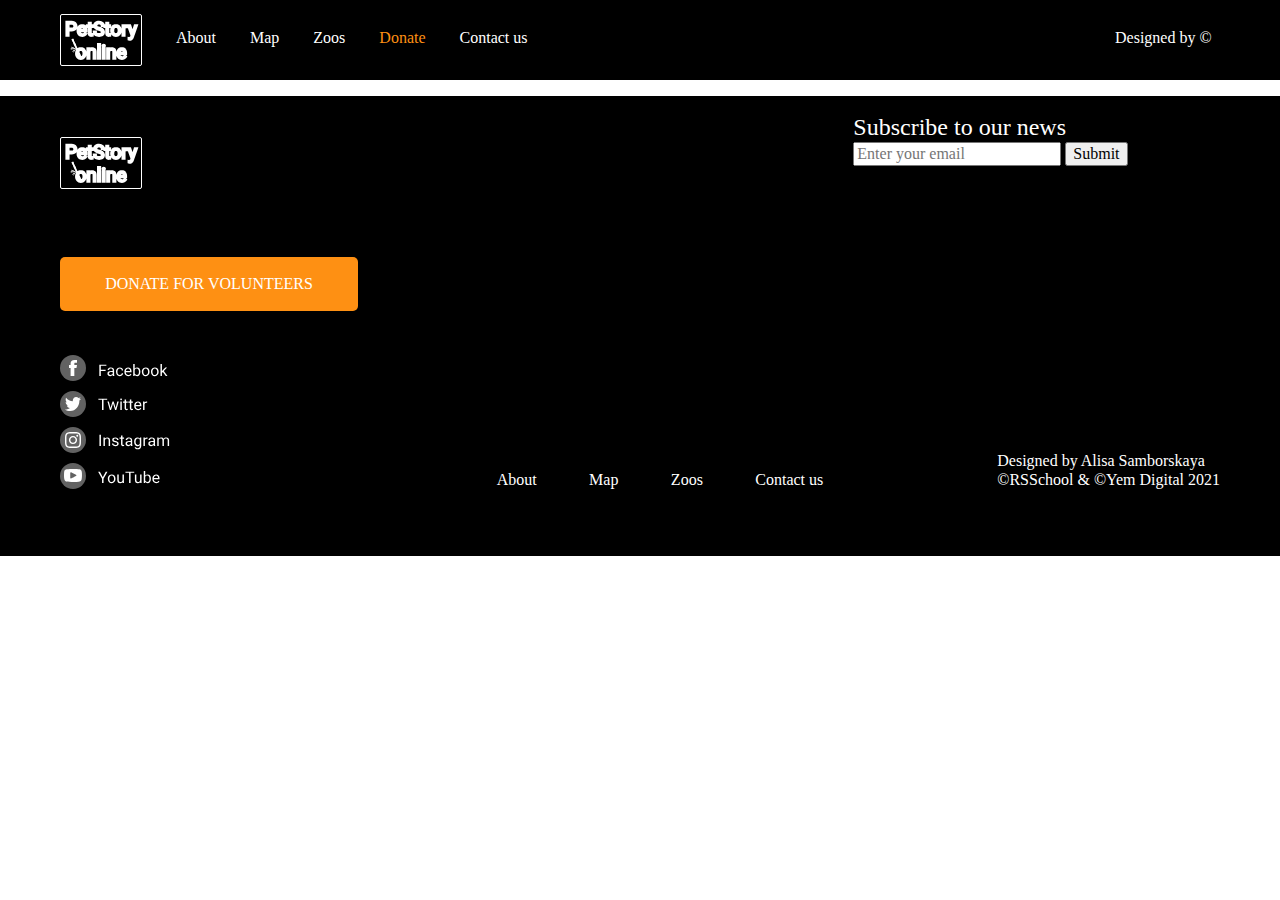
<file: online-zoo/pages/donate/index.html>
<html lang="en">

  <head>
    <title>Online ZOO - donate</title>
    <meta charset="utf-8">
    <meta name="author" content="Iurii Pototskii">
    <meta name="description" content="THE ZOO HAS OFFICIALLY REOPENED BUT WE STILL NEED YOUR HELP!">

    <link rel="stylesheet" href="../../assets/styles/normalize.css">
    <link rel="stylesheet" href="style.css">

    <link rel="stylesheet" href="https://fonts.googleapis.com/css2?family=Roboto:wght@100;300;400;500;700&display=swap&subset=latin">

    <!-- сделать фавиконки -->

    <!-- <link rel="icon" href="favicon.ico">
    <link rel="icon" href="favicon/icon.svg" type="image/svg+xml">
    <link rel="apple-touch-icon" href="favicon/180.png">
    <link rel="manifest" href="manifest.webmanifest"> -->
  </head>

  <body>
    <header class="page-header">
      <div class="center-wrap">
        <div class="header-grid-wrap">
          <div class="logo header-logo">
            <a href="../main/index.html"></a>
          </div>
          <nav class="site-nav">
            <ul>
              <li class="site-nav-item"><a href="../main/index.html">About</a></li>
              <li class="site-nav-item"><a href="">Map</a></li>
              <li class="site-nav-item"><a href="">Zoos</a></li>
              <li class="site-nav-item  site-nav-item_current"><a href="#">Donate</a></li>
              <li class="site-nav-item"><a href="">Contact us</a></li>
            </ul>
          </nav>
          <p class="header-designed"><a href="https://www.figma.com/file/ypzT9idgAILaSRVRmDAJxn/online-zoo-3-weeks">Designed by &#169</a></p>
        </div>
      </div>
    </header>

    <main class="page-main">
      <div class="center-wrap">
        <section></section>
        <section>
          <p></p>
          <div></div>
        </section>
      </div>
    </main>

    <footer class="page-footer">
      <div class="center-wrap">
        <div class="footer-grid-wrap">
          <div class="footer-left-flex">
            <div class="logo footer-logo"><a href="../main/index.html"></a></div>
            <a class="donate-button" href="../donate/index.html">donate for volunteers</a>
            <div class="footer-social-flex">
              <div class="social-facebook"><a href="https://www.facebook.com"></a></div>
              <div class="social-twitter"><a href="https://www.twitter.com"></a></div>
              <div class="social-instagram"><a href="https://www.instagram.com"></a></div>
              <div class="social-youtube"><a href="https://www.youtube.com"></a></div>
            </div>
          </div>
          <ul class="footer-center-flex footer-nav">
            <li class="footer-nav-item"><a href="../main/index.html">About</a></li>
            <li class="footer-nav-item"><a href="">Map</a></li>
            <li class="footer-nav-item"><a href="">Zoos</a></li>
            <li class="footer-nav-item"><a href="">Contact us</a></li>
          </ul>
          <div class="footer-right-flex">
            <form class="subscribe" action="" method="get">
              <label for="email">Subscribe to our news</label><br>
              <input type="email" name="email" id="email" placeholder="Enter your email" required>
              <input type="submit" value="Submit">
            </form>
            <p class="footer-designed">Designed by Alisa Samborskaya<br>©RSSchool & ©Yem Digital 2021</p>
          </div>
        </div>
      </div>
    </footer>
  </body>

</html>
</file>
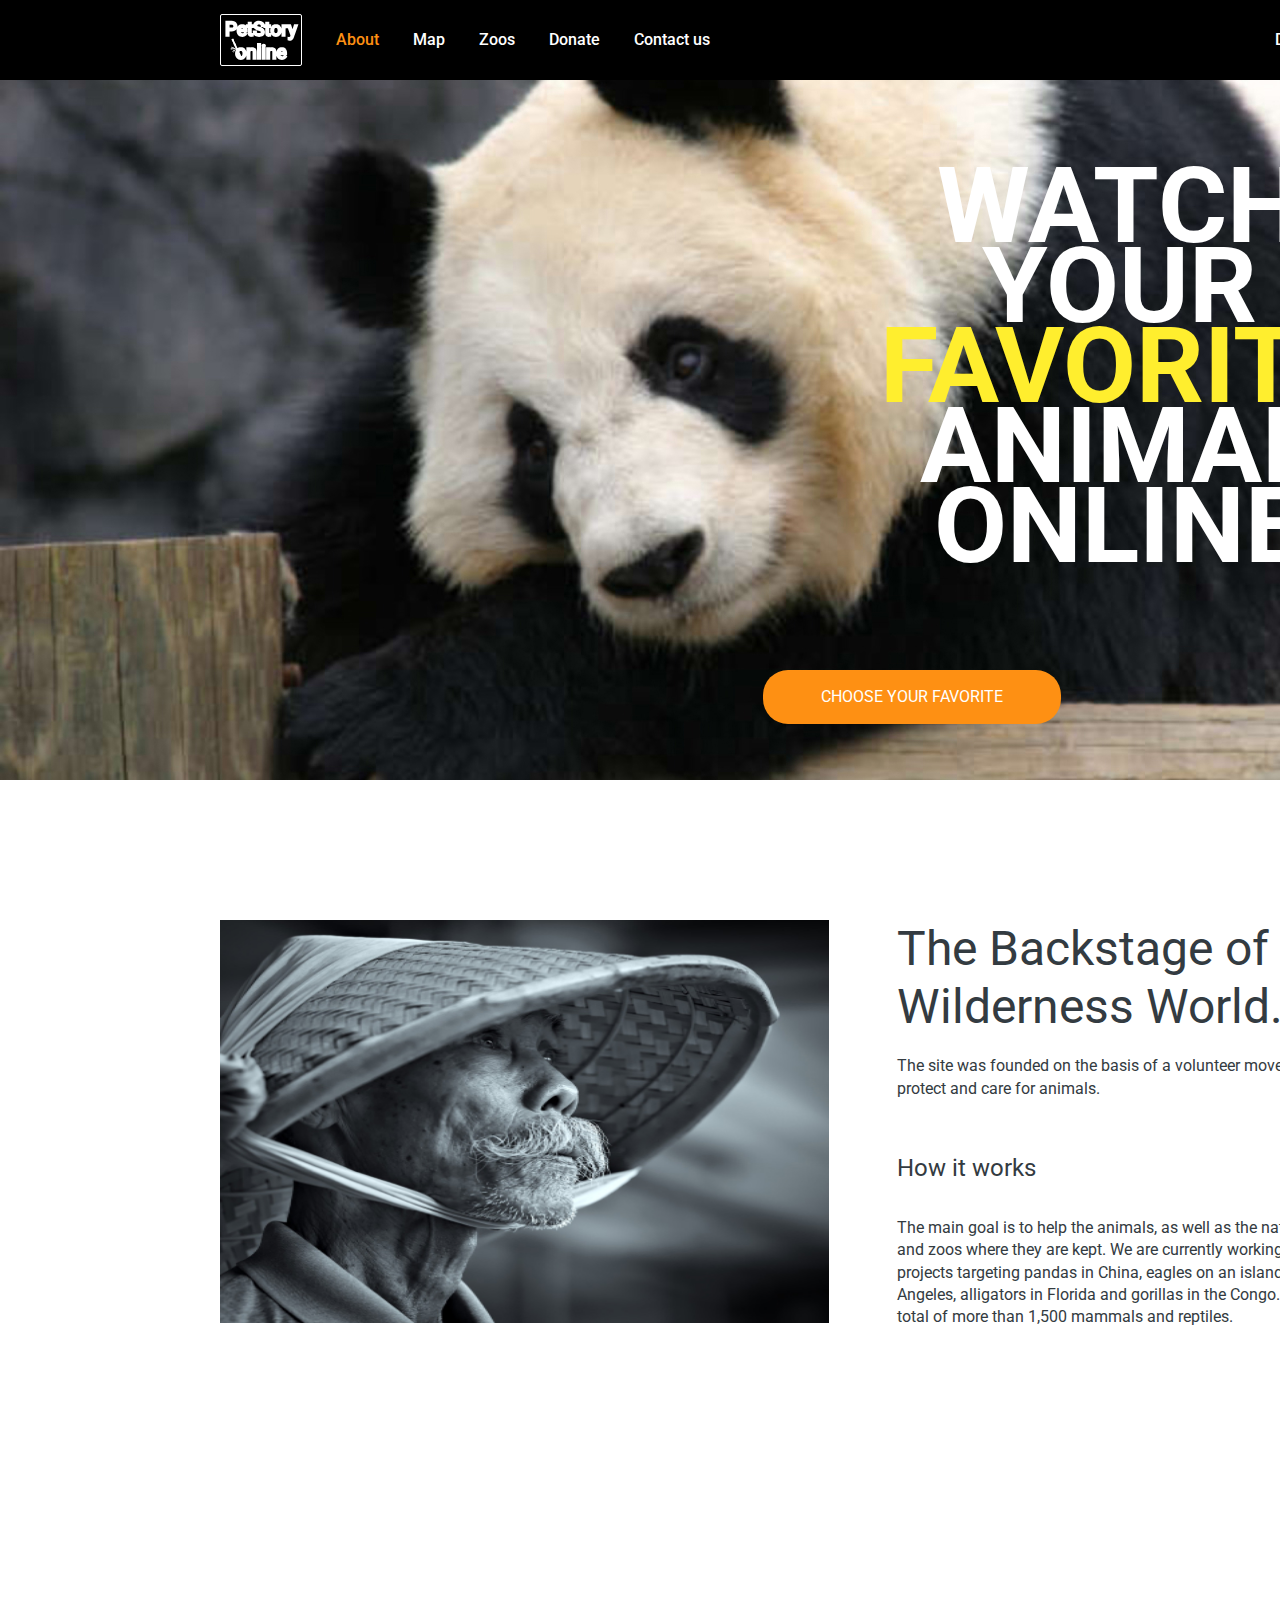
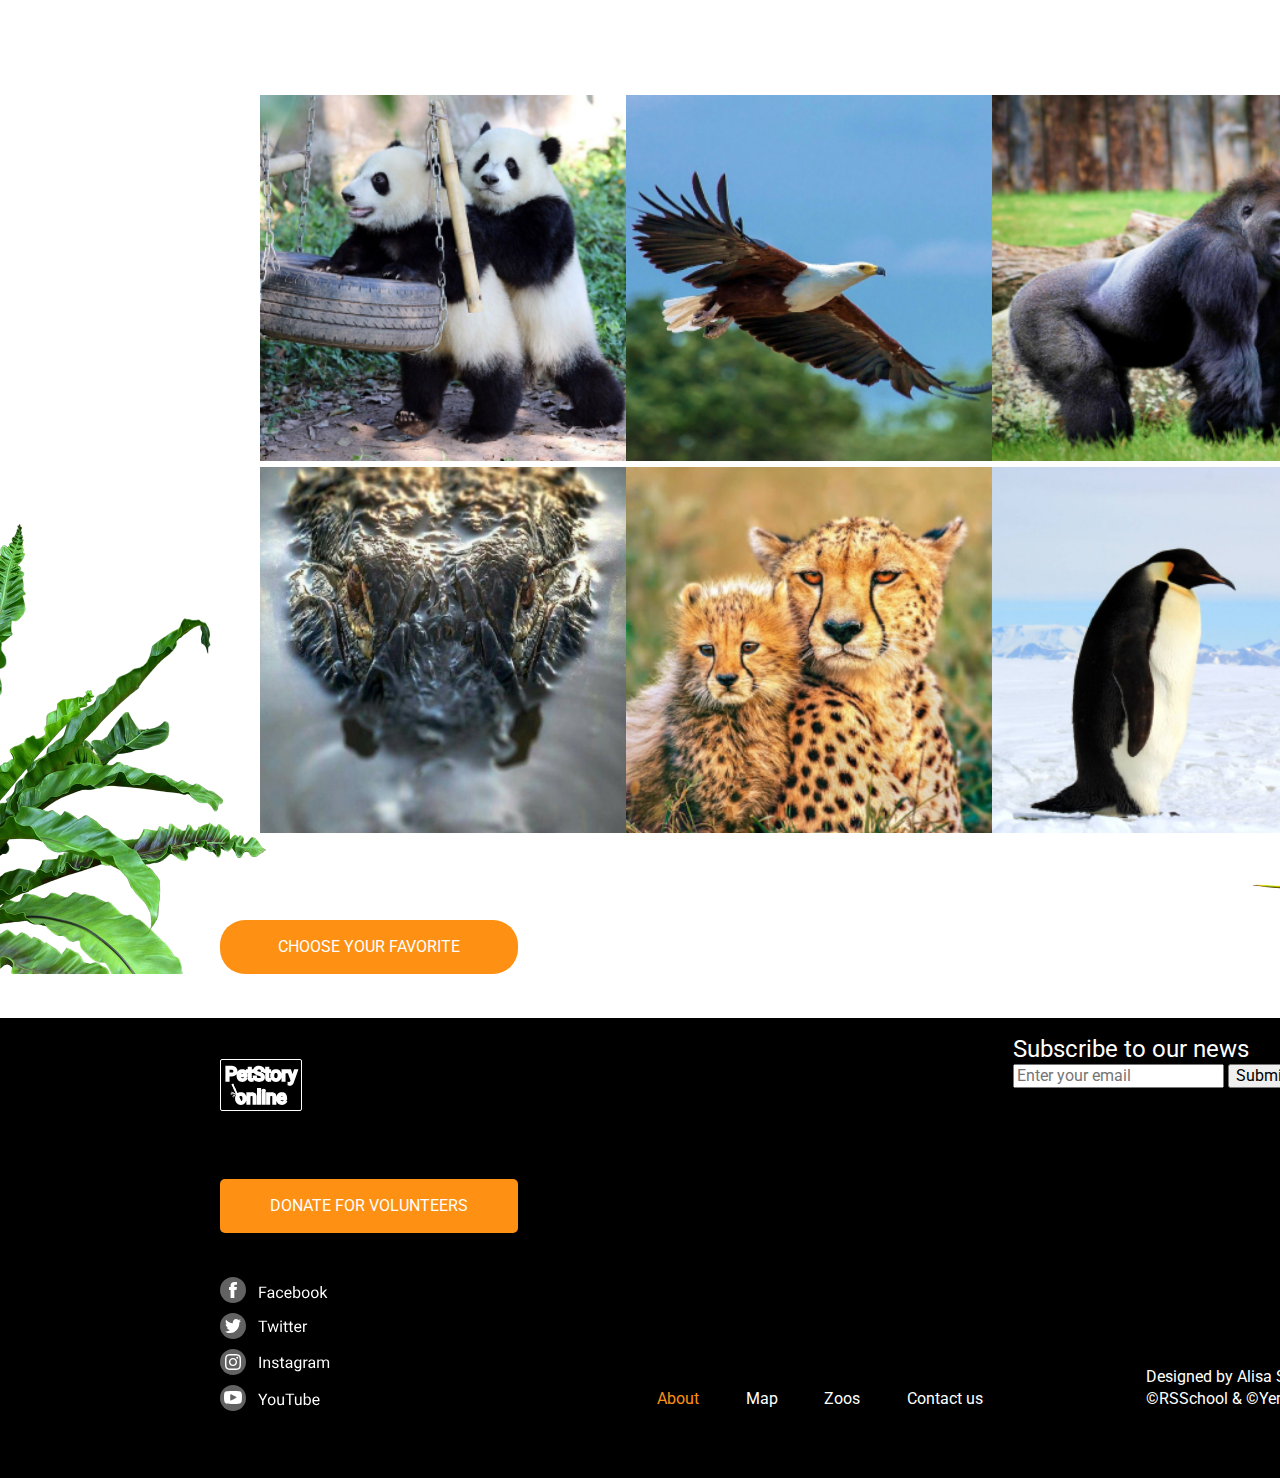
<file: online-zoo/pages/main/index.html>
<html lang="en">

  <head>
    <title>Online ZOO</title>
    <meta charset="utf-8">
    <meta name="author" content="Iurii Pototskii">
    <meta name="description" content="The main goal is to help the animals, as well as the nature reserves and zoos where they are kept. We are currently working on video projects targeting pandas in China, eagles on an island near Los Angeles, alligators in Florida and gorillas in the Congo. These have a total of more than 1,500 mammals and reptiles.">

    <link rel="stylesheet" href="../../assets/styles/normalize.css">
    <link rel="stylesheet" href="style.css">

    <link rel="stylesheet" href="https://fonts.googleapis.com/css2?family=Roboto:wght@100;300;400;500;700&display=swap&subset=latin">

    <!-- сделать фавиконки -->
    
    <!-- <link rel="icon" href="favicon.ico">
    <link rel="icon" href="favicon/icon.svg" type="image/svg+xml">
    <link rel="apple-touch-icon" href="favicon/180.png">
    <link rel="manifest" href="manifest.webmanifest"> -->
  </head>

  <body class="page">
    <header class="page-header">
      <h1 class="visually-hidden">PetStory Online</h1>
      <div class="center-wrap">
        <div class="header-grid-wrap">
          <div class="logo header-logo">
            <a href="#"></a>
          </div>
          <nav class="site-nav">
            <ul>
              <li class="site-nav-item site-nav-item_current"><a href="#">About</a></li>
              <li class="site-nav-item"><a href="">Map</a></li>
              <li class="site-nav-item"><a href="">Zoos</a></li>
              <li class="site-nav-item"><a href="../donate/index.html">Donate</a></li>
              <li class="site-nav-item"><a href="">Contact us</a></li>
            </ul>
          </nav>
          <p class="header-designed"><a href="https://www.figma.com/file/ypzT9idgAILaSRVRmDAJxn/online-zoo-3-weeks">Designed by &#169</a></p>
        </div>
      </div>
    </header>

    <main class="page-main">
      <section class="h2-panda">
        <div class="center-wrap">
          <h2>watch your <span>favorite</span> animal online</h2>
          <a class="watch-button" href="">choose your favorite</a>
        </div>
      </section>
      <section class="the-hat">
        <div class="center-wrap">
          <div class="hat-grid">
            <div>
              <img src="../../assets/images/bamboo-cap.jpg" alt="bamboo cap" height="403" width="609">
            </div>
            <div>
              <h2>The Backstage of the Wilderness World.</h2>
              <p>The site was founded on the basis of a volunteer movement to protect and care for animals.</p>
              <h3>How it works</h3>
              <p>The main goal is to help the animals, as well as the nature reserves and zoos where they are kept. We are currently working on video projects targeting pandas in China, eagles on an island near Los Angeles, alligators in Florida and gorillas in the Congo. These have a total of more than 1,500 mammals and reptiles.</p>
            </div>
          </div>
        </div>
      </section>
      <section class="choose">
        <div class="center-wrap">
          <ul class="choose-flex">
            <li><img src="../../assets/images/pandas.jpg" alt="pandas" height="366" width="366"></li>
            <li><img src="../../assets/images/eagles.jpg" alt="eagles" height="366" width="366"></li>
            <li><img src="../../assets/images/gorillas.jpg" alt="gorillas" height="366" width="366"></li>
            <li><img src="../../assets/images/alligators.jpg" alt="alligators" height="366" width="366"></li>
            <li><img src="../../assets/images/cheetahs.jpg" alt="cheetahs" height="366" width="366"></li>
            <li><img src="../../assets/images/penguins.jpg" alt="penguins" height="366" width="366"></li>
          </ul>
          <a class="choose-button" href="">choose your favorite</a>
        </div>
      </section>
      <section></section>
      <section></section>
      
    </main>

    <footer class="page-footer">
      <div class="center-wrap">
        <div class="footer-grid-wrap">
          <div class="footer-left-flex">
            <div class="logo footer-logo"><a href="#"></a></div>
            <a class="donate-button" href="../donate/index.html">donate for volunteers</a>
            <div class="footer-social-flex">
              <div class="social-facebook"><a href="https://www.facebook.com"></a></div>
              <div class="social-twitter"><a href="https://www.twitter.com"></a></div>
              <div class="social-instagram"><a href="https://www.instagram.com"></a></div>
              <div class="social-youtube"><a href="https://www.youtube.com"></a></div>
            </div>
          </div>
          <ul class="footer-center-flex footer-nav">
            <li class="footer-nav-item footer-nav-item_current"><a href="#">About</a></li>
            <li class="footer-nav-item"><a href="">Map</a></li>
            <li class="footer-nav-item"><a href="">Zoos</a></li>
            <li class="footer-nav-item"><a href="">Contact us</a></li>
          </ul>
          <div class="footer-right-flex">
            <form class="subscribe" action="" method="get">
              <label for="email">Subscribe to our news</label><br>
              <input type="email" name="email" id="email" placeholder="Enter your email" required>
              <input type="submit" value="Submit">
            </form>
            <p class="footer-designed">Designed by Alisa Samborskaya<br>©RSSchool & ©Yem Digital 2021</p>
          </div>
        </div>
      </div>
    </footer>
  </body>

</html>
</file>
<file: online-zoo/pages/donate/style.css>
:root {
  --letter-black: #333B41;
  --black: #000000;
  --white: #FFFFFF;
  --green: #4B9200;
  --yellow: #FFEE2E;
  --red: #D31414;
  --orange: #FE9013;
  --grey: #767474;
  --middle-grey: #BDBDBD;
  --grey-smoky: #ABABAB;
  --light-grey: #F1F3F2;
  --glass-white: rgba(253, 253, 255, 0.52);
  --pink-gradient: linear-gradient(315.75deg, rgba(254, 189, 171, 0.74) 30.06%, rgba(243, 169, 248, 0.66) 50.74%, #E0D8F0 80.49%, #EAF7FE 127.9%, #EAF7FE 149.54%), linear-gradient(315.75deg, rgba(254, 189, 171, 0.74) 30.06%, rgba(243, 169, 248, 0.66) 50.74%, #E0D8F0 80.49%, #EAF7FE 127.9%, #EAF7FE 149.54%);
  --orange-gradient: linear-gradient(315.75deg, rgba(254, 210, 144, 0.7) 30.06%, #FEBDAB 100.95%, rgba(254, 210, 144, 0.7) 106.36%), linear-gradient(315.75deg, rgba(254, 189, 171, 0.74) 30.06%, rgba(243, 169, 248, 0.66) 50.74%, #E0D8F0 80.49%, #EAF7FE 127.9%, #EAF7FE 149.54%), linear-gradient(315.75deg, rgba(254, 189, 171, 0.74) 30.06%, rgba(243, 169, 248, 0.66) 50.74%, #E0D8F0 80.49%, #EAF7FE 127.9%, #EAF7FE 149.54%);
}

html {
  height: 100%;
}

.page {
  margin: 0;
  padding: 0;
  min-width: 1600px;
  height: 100%;
  display: grid;
  grid-template-rows: min-content 1fr min-content;
  align-content: start;

  font-family: "Roboto", "Verdana", sans-serif;
  font-weight: 400;
  font-size: 16px;
  line-height: 140%;
  color: var(--letter-black);
  background-color: var(--white);
}

.visually-hidden {
  position: absolute;
  width: 1px;
  height: 1px;
  margin: -1px;
  border: 0;
  padding: 0;
  white-space: nowrap;
  clip-path: inset(100%);
  clip: rect(0 0 0 0);
  overflow: hidden;
  nav-index: -1;
}

.center-wrap {
  position: relative;
  margin: 0 auto;
  width: 1160px;
}

.page-header {
  height: 80px;

  background-color: var(--black);

  font-weight: 500;
  color: var(--white);
}

.header-grid-wrap {
  display: grid;
  grid-template-columns: 99px 1fr 105px;
}

.header-logo {
  margin-top: 14px;
  margin-right: 17px;
  margin-bottom: 14px;
  margin-left: 0;
  background-image: url(../../assets/icons/logo.svg);
  background-repeat: no-repeat;
}

.logo a {
  display: block;
  height: 100%;
  width: 100%;
}

.site-nav ul {
  height: 22px;
  margin-top: 29px;
  margin-bottom: 29px;
  padding: 0;
  list-style: none;

  display: flex;
}

.site-nav .site-nav-item_current {
  color: var(--orange);
}

.site-nav-item {
  margin-right: 17px;
  margin-left: 17px;
}

.page-header a {
  color: inherit;
  text-decoration: none;
  text-align: center;
}

.page-header li:not(.site-nav-item_current) a:hover {
  text-decoration: underline;
}

.page-header li:not(.site-nav-item_current) a:focus-visible {
  color: var(--grey);
}

.header-designed {
  margin: 0;
  padding-top: 29px;
  height: 80px;
}

.h2-panda {
  width: 100%;
  height: 700px;

  background-image: url(../../assets/images/bg-images/main-panda.jpg);
  background-repeat: no-repeat;
}

.h2-panda h2 {
  position: absolute;
  top: 86px;
  right: 11px;

  width: 500px;
  height: 400px;
  margin: 0;

  line-height: 80px;
  font-weight: 700;
  font-size: 106px;
  text-transform: uppercase;
  color: var(--white);
  text-align: center;
}

.h2-panda span {
  margin: 0;

  color: var(--yellow);
}

.page-footer {
  height: 443px;
  padding-top: 17px;

  color: var(--white);

  background-color: var(--black);
}

.footer-grid-wrap {
  display: grid;
  grid-template-columns: repeat(3, 1fr);
  gap: 30px;
}

.footer-left-flex {
  display: flex;
  flex-direction: column;
}

.footer-logo {
  height: 52px;
  width: 82px;
  margin-top: 24px;
  margin-bottom: 24px;
  margin-left: 0;

  background-image: url(../../assets/icons/logo.svg);
  background-repeat: no-repeat;
}

.donate-button {
  display: block;
  height: 54px;
  width: 298px;
  margin-top: 44px;
  margin-bottom: 44px;

  color: var(--white);
  text-decoration: none;
  text-align: center;
  line-height: 54px;
  text-transform: uppercase;

  background-color: var(--orange);
  border-radius: 5px;
}

.donate-button:hover {
  box-shadow: inset 0 0 10px 6px rgba(0, 0, 0, 0.4);
}

.donate-button:focus-visible {
  background-color: var(--grey);
}

.footer-social-flex {
  display: flex;
  flex-direction: column;
  gap: 10px;
}

.footer-social-flex div {
  height: 26px;
  width: 168px;
}

.footer-social-flex a {
  display: block;
  height: 100%;
  width: 100%;
}

.footer-social-flex a:hover {
  background-color: rgba(0, 0, 0, 0.4);
}

.footer-social-flex a:focus-visible {
  background-color: rgba(250, 0, 0, 0.4);
}

.social-facebook {
  background-image: url(../../assets/icons/facebook-text.svg);
  background-repeat: no-repeat;
}

.social-twitter {
  background-image: url(../../assets/icons/twitter-text.svg);
  background-repeat: no-repeat;
}

.social-instagram {
  background-image: url(../../assets/icons/instagram-text.svg);
  background-repeat: no-repeat;
}

.social-youtube {
  background-image: url(../../assets/icons/youtube-text.svg);
  background-repeat: no-repeat;
}

.footer-center-flex {
  display: flex;
  justify-content: space-between;
  align-items: flex-end;
}

.footer-nav {
  margin: 0;

  list-style: none;
}

.footer-nav-item a {
  color: var(--white);
  text-decoration: none;
}

.footer-nav-item_current a {
  color: var(--orange);
}

.page-footer li:not(.footer-nav-item_current) a:hover {
  text-decoration: underline;
}

.page-footer li:not(.footer-nav-item_current) a:focus-visible {
  color: var(--grey);
}

.footer-right-flex {
  display: flex;
  flex-direction: column;
  justify-content: space-between;
}
.subscribe label {
  font-size: 24px;
  line-height: 29px;
}

.footer-designed {
  margin: 0;
  align-self: flex-end;
}
</file>
<file: online-zoo/pages/main/style.css>
:root {
  --letter-black: #333B41;
  --black: #000000;
  --white: #FFFFFF;
  --green: #4B9200;
  --yellow: #FFEE2E;
  --red: #D31414;
  --orange: #FE9013;
  --grey: #767474;
  --middle-grey: #BDBDBD;
  --grey-smoky: #ABABAB;
  --light-grey: #F1F3F2;
  --glass-white: rgba(253, 253, 255, 0.52);
  --pink-gradient: linear-gradient(315.75deg, rgba(254, 189, 171, 0.74) 30.06%, rgba(243, 169, 248, 0.66) 50.74%, #E0D8F0 80.49%, #EAF7FE 127.9%, #EAF7FE 149.54%), linear-gradient(315.75deg, rgba(254, 189, 171, 0.74) 30.06%, rgba(243, 169, 248, 0.66) 50.74%, #E0D8F0 80.49%, #EAF7FE 127.9%, #EAF7FE 149.54%);
  --orange-gradient: linear-gradient(315.75deg, rgba(254, 210, 144, 0.7) 30.06%, #FEBDAB 100.95%, rgba(254, 210, 144, 0.7) 106.36%), linear-gradient(315.75deg, rgba(254, 189, 171, 0.74) 30.06%, rgba(243, 169, 248, 0.66) 50.74%, #E0D8F0 80.49%, #EAF7FE 127.9%, #EAF7FE 149.54%), linear-gradient(315.75deg, rgba(254, 189, 171, 0.74) 30.06%, rgba(243, 169, 248, 0.66) 50.74%, #E0D8F0 80.49%, #EAF7FE 127.9%, #EAF7FE 149.54%);
}

html {
  height: 100%;
}

.page {
  margin: 0;
  padding: 0;
  min-width: 1600px;
  height: 100%;
  display: grid;
  grid-template-rows: min-content 1fr min-content;
  align-content: start;

  font-family: "Roboto", "Verdana", sans-serif;
  font-weight: 400;
  font-size: 16px;
  line-height: 140%;
  color: var(--letter-black);
  background-color: var(--white);
}

.visually-hidden {
  position: absolute;
  width: 1px;
  height: 1px;
  margin: -1px;
  border: 0;
  padding: 0;
  white-space: nowrap;
  clip-path: inset(100%);
  clip: rect(0 0 0 0);
  overflow: hidden;
  nav-index: -1;
}

.center-wrap {
  position: relative;
  margin: 0 auto;
  width: 1160px;
}

.page-header {
  height: 80px;

  background-color: var(--black);

  font-weight: 500;
  color: var(--white);
}

.header-grid-wrap {
  display: grid;
  grid-template-columns: 99px 1fr 105px;
}

.header-logo {
  margin-top: 14px;
  margin-right: 17px;
  margin-bottom: 14px;
  margin-left: 0;
  background-image: url(../../assets/icons/logo.svg);
  background-repeat: no-repeat;
}

.logo a {
  display: block;
  height: 100%;
  width: 100%;
}

.site-nav ul {
  height: 22px;
  margin-top: 29px;
  margin-bottom: 29px;
  padding: 0;
  list-style: none;

  display: flex;
}

.site-nav .site-nav-item_current {
  color: var(--orange);
}

.site-nav-item {
  margin-right: 17px;
  margin-left: 17px;
}

.page-header a {
  color: inherit;
  text-decoration: none;
  text-align: center;
}

.page-header li:not(.site-nav-item_current) a:hover {
  text-decoration: underline;
}

.page-header li:not(.site-nav-item_current) a:focus-visible {
  color: var(--grey);
}

.header-designed {
  margin: 0;
  padding-top: 29px;
  height: 80px;
}

.h2-panda {
  width: 100%;
  height: 700px;

  background-image: url(../../assets/images/bg-images/main-panda.jpg);
  background-repeat: no-repeat;
}

.h2-panda h2 {
  position: absolute;
  top: 86px;
  right: 11px;

  width: 500px;
  height: 400px;
  margin: 0;

  line-height: 80px;
  font-weight: 700;
  font-size: 106px;
  text-transform: uppercase;
  color: var(--white);
  text-align: center;
}

.h2-panda span {
  margin: 0;

  color: var(--yellow);
}

.watch-button {
  position: absolute;
  top: 546px;
  right: 319px;
  display: block;
  height: 54px;
  width: 298px;
  margin-top: 44px;
  margin-bottom: 44px;

  color: var(--white);
  text-decoration: none;
  text-align: center;
  line-height: 54px;
  text-transform: uppercase;

  background-color: var(--orange);
  border-radius: 25px;
}

.the-hat {
  height: 723px;
  padding-top: 12px;
  margin-bottom: 180px;

  color: var(--letter-black);

  background-image: url('../../assets/images/bg-images/main-bush-top.png');
  background-position: 100% 50%;
  background-repeat: no-repeat;
}

.hat-grid {
  margin-top: 128px;
  display: grid;
  grid-template-columns: 7fr 5fr;
}

.the-hat h2 {
  margin: 0;
  margin-bottom: 20px;

  font-style: normal;
  font-weight: 400;
  font-size: 48px;
  line-height: 120%;
}

.the-hat h3 {
  margin: 54px 0 34px;
  font-style: normal;
  font-weight: 400;
  font-size: 24px;
  line-height: 120%;
}

.the-hat p {
  margin: 0;
}

.choose {
  background-image: url('../../assets/images/bg-images/main-bush-middle-l.png'), url('../../assets/images/bg-images/main-bush-middle.png');
  background-position: left bottom, right bottom;
  background-repeat: no-repeat, no-repeat;
}

.choose-flex {
  margin: 0;
  list-style: none;

  margin-bottom: 80px;
  display: flex;
  flex-direction: row;
  flex-wrap: wrap;
}

.choose-button {
  display: block;
  height: 54px;
  width: 298px;
  margin-top: 44px;
  margin-bottom: 44px;

  color: var(--white);
  text-decoration: none;
  text-align: center;
  line-height: 54px;
  text-transform: uppercase;

  background-color: var(--orange);
  border-radius: 25px;
}

.page-footer {
  height: 443px;
  padding-top: 17px;

  color: var(--white);

  background-color: var(--black);
}

.footer-grid-wrap {
  display: grid;
  grid-template-columns: repeat(3, 1fr);
  gap: 30px;
}

.footer-left-flex {
  display: flex;
  flex-direction: column;
}

.footer-logo {
  height: 52px;
  width: 82px;
  margin-top: 24px;
  margin-bottom: 24px;
  margin-left: 0;

  background-image: url(../../assets/icons/logo.svg);
  background-repeat: no-repeat;
}

.donate-button {
  display: block;
  height: 54px;
  width: 298px;
  margin-top: 44px;
  margin-bottom: 44px;

  color: var(--white);
  text-decoration: none;
  text-align: center;
  line-height: 54px;
  text-transform: uppercase;

  background-color: var(--orange);
  border-radius: 5px;
}

.donate-button:hover {
  box-shadow: inset 0 0 10px 6px rgba(0, 0, 0, 0.4);
}

.donate-button:focus-visible {
  background-color: var(--grey);
}

.footer-social-flex {
  display: flex;
  flex-direction: column;
  gap: 10px;
}

.footer-social-flex div {
  height: 26px;
  width: 168px;
}

.footer-social-flex a {
  display: block;
  height: 100%;
  width: 100%;
}

.footer-social-flex a:hover {
  background-color: rgba(0, 0, 0, 0.4);
}

.footer-social-flex a:focus-visible {
  background-color: rgba(250, 0, 0, 0.4);
}

.social-facebook {
  background-image: url(../../assets/icons/facebook-text.svg);
  background-repeat: no-repeat;
}

.social-twitter {
  background-image: url(../../assets/icons/twitter-text.svg);
  background-repeat: no-repeat;
}

.social-instagram {
  background-image: url(../../assets/icons/instagram-text.svg);
  background-repeat: no-repeat;
}

.social-youtube {
  background-image: url(../../assets/icons/youtube-text.svg);
  background-repeat: no-repeat;
}

.footer-center-flex {
  display: flex;
  justify-content: space-between;
  align-items: flex-end;
}

.footer-nav {
  margin: 0;

  list-style: none;
}

.footer-nav-item a {
  color: var(--white);
  text-decoration: none;
}

.footer-nav-item_current a {
  color: var(--orange);
}

.page-footer li:not(.footer-nav-item_current) a:hover {
  text-decoration: underline;
}

.page-footer li:not(.footer-nav-item_current) a:focus-visible {
  color: var(--grey);
}

.footer-right-flex {
  display: flex;
  flex-direction: column;
  justify-content: space-between;
}
.subscribe label {
  font-size: 24px;
  line-height: 29px;
}

.footer-designed {
  margin: 0;
  align-self: flex-end;
}
</file>
